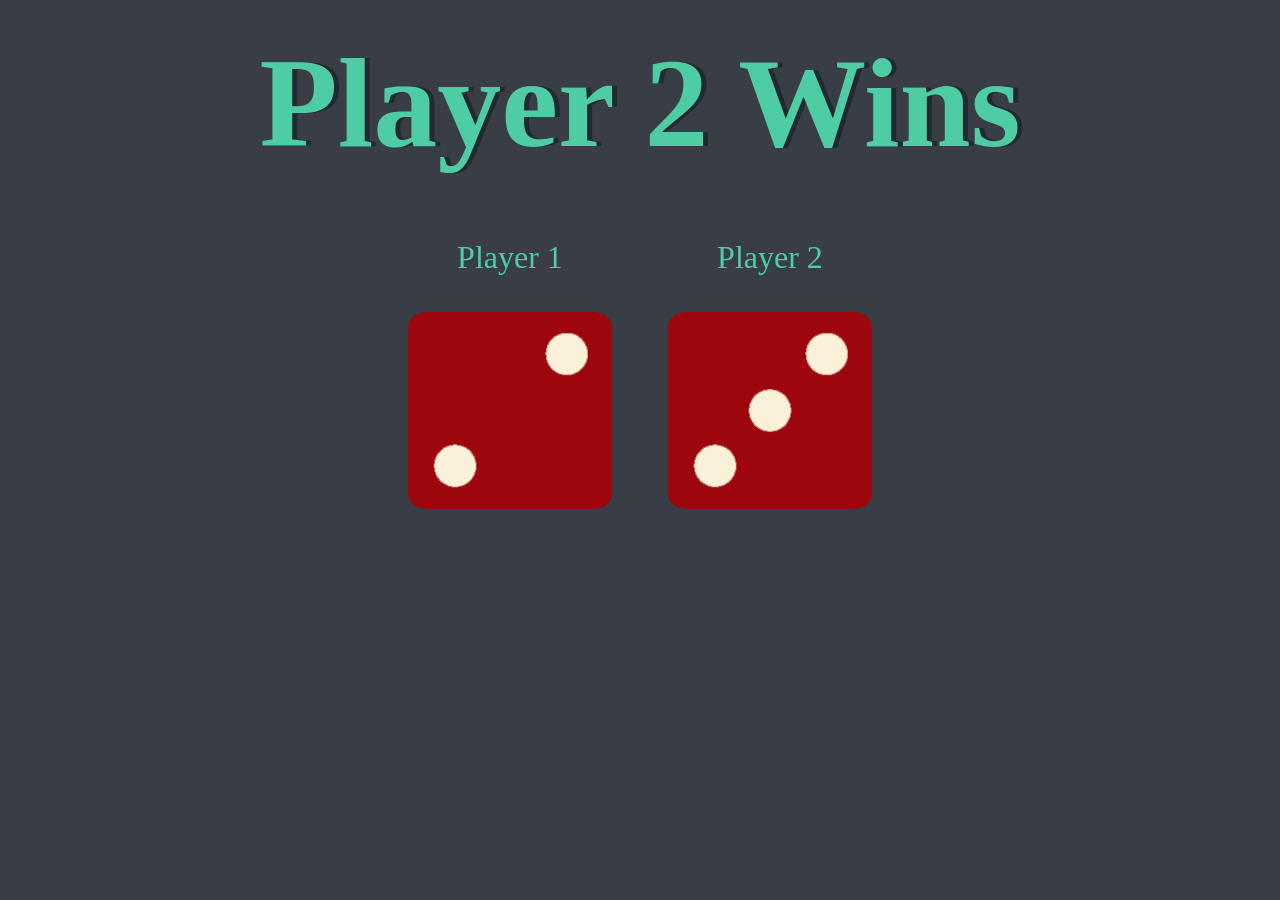
<file: dice-challenge/index.html>
<!DOCTYPE html>
<html lang="en">
<head>
    <meta charset="UTF-8">
    <meta name="viewport" content="width=device-width, initial-scale=1.0">
    <title>Dice game</title>
    <link rel="stylesheet" href="dice.css">
</head>
<body>
    <div class="container">
        <h1>Refresh Me</h1>
  
        <div class="dice">
          <p>Player 1</p>
          <img class="img1" src="images/dice6.png" alt="No-image-found">
        </div>
  
        <div class="dice">
          <p>Player 2</p>
          <img class="img2" src="images/dice6.png" alt="No-image-found">
        </div>
  
      </div> 
      <script src="dicee.js"></script> 
</body>
</html>
</file>
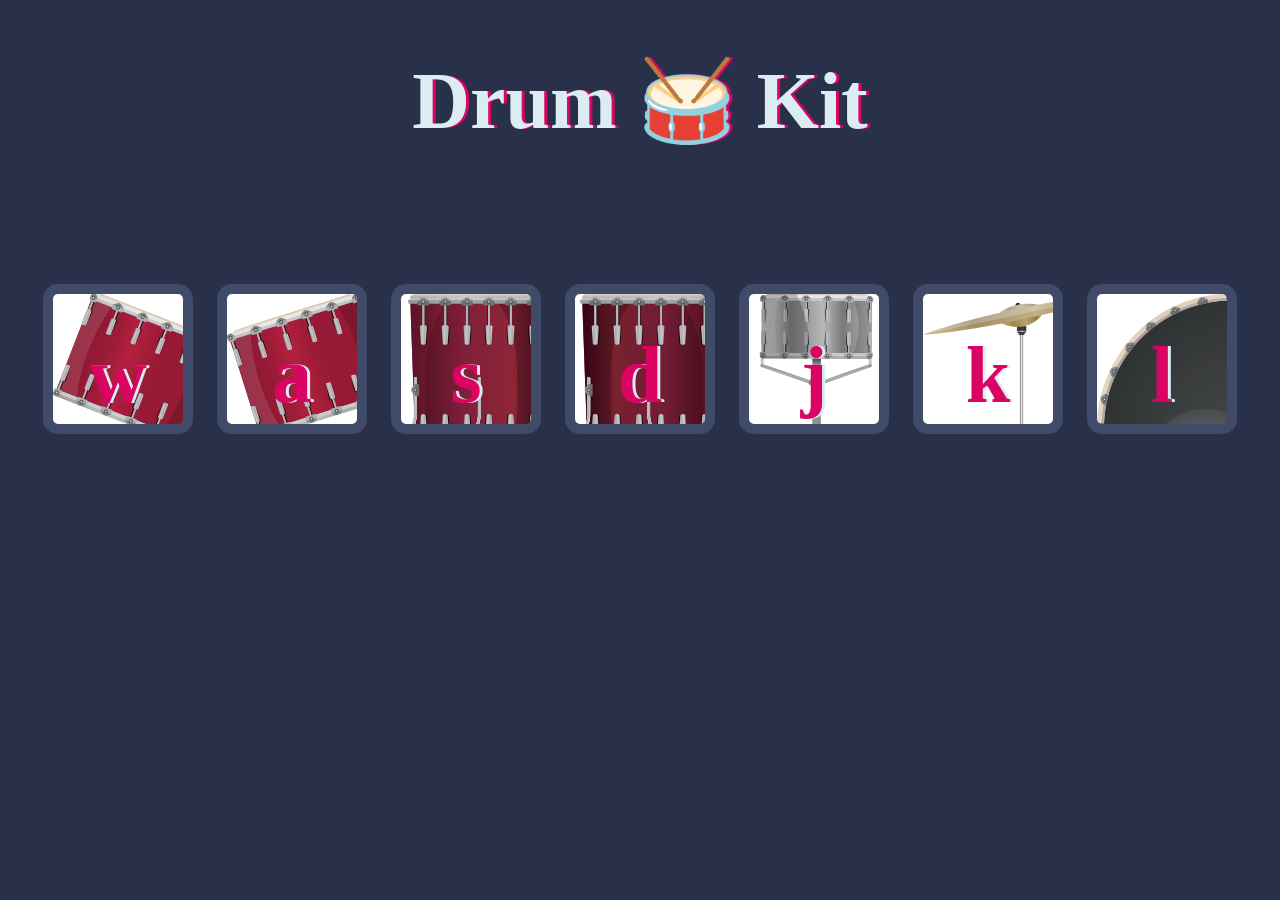
<file: drum-kit-challenge/index.html>
<!DOCTYPE html>
<html lang="en">
<head>
    <meta charset="UTF-8">
    <meta name="viewport" content="width=device-width, initial-scale=1.0">
    <title>Drum kit</title>
    <link rel="stylesheet" href="style.css">
</head>
<body>

    <h1 id="title">Drum 🥁 Kit</h1>
  <div class="set">
    <button class="w drum">w</button>
    <button class="a drum">a</button>
    <button class="s drum">s</button>
    <button class="d drum">d</button>
    <button class="j drum">j</button>
    <button class="k drum">k</button>
    <button class="l drum">l</button>
  </div>

    <script src="index.js"></script>
</body>
</html>
</file>
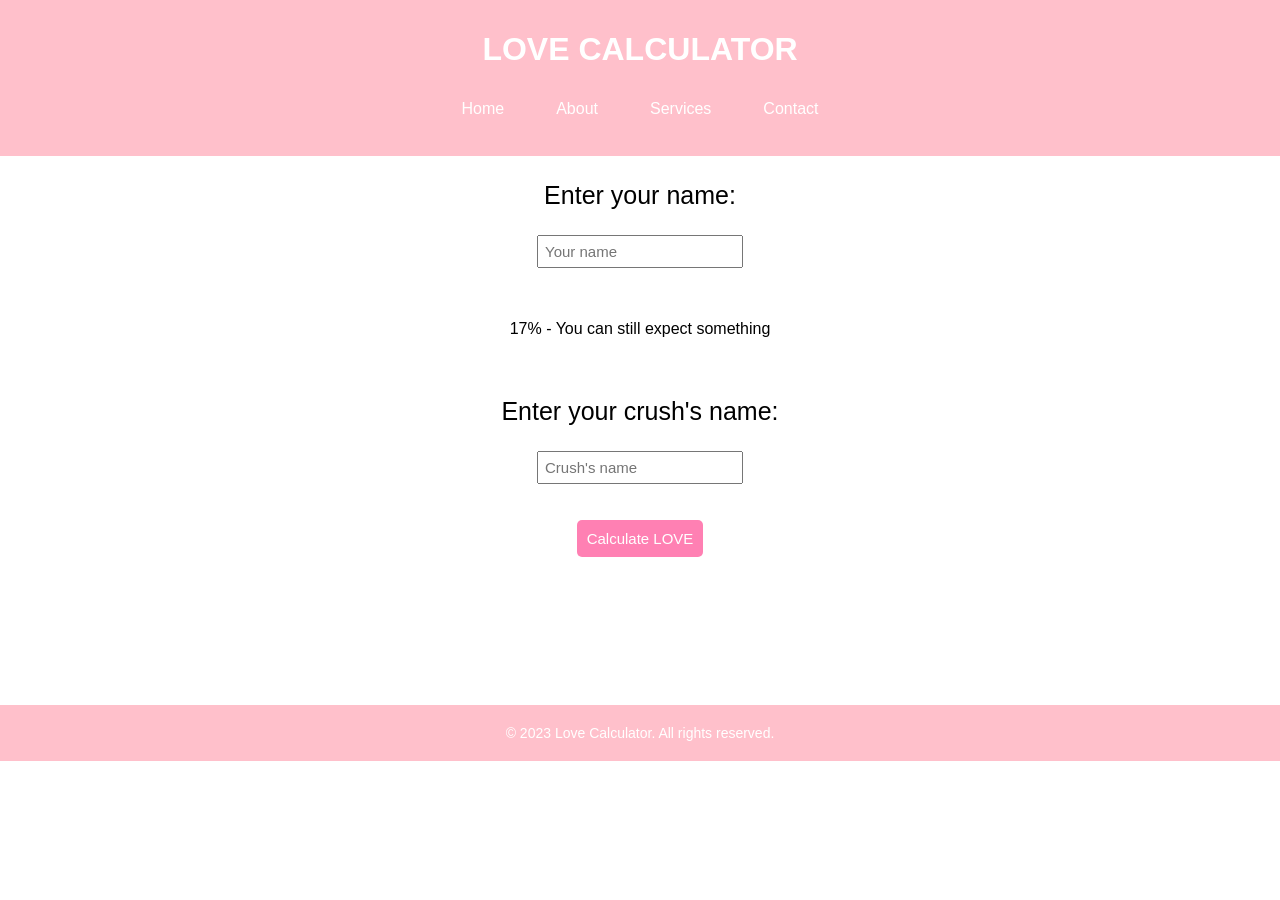
<file: intermediate-js/Love-calculator/index.html>
<!DOCTYPE html>
<html lang="en">
<head>
    <meta charset="UTF-8">
    <meta name="viewport" content="width=device-width, initial-scale=1.0">
    <title>Love Calculator</title>
    <link rel="stylesheet" href="style.css">
</head>
<body>
    <header class="header">
    <h1>LOVE CALCULATOR</h1>
    <nav class="navbar">
        <ul>
          <li><a href="#">Home</a></li>
          <li><a href="#">About</a></li>
          <li><a href="#">Services</a></li>
          <li><a href="#">Contact</a></li>
        </ul><br>
    </nav>
</header>
    <center><p class="your-name-p">Enter your name:</p></center>
    <center><input placeholder="Your name" class="your-name" type="text"></center><br><br>
    <center><p class="js-love-percent"></p></center>
    <center><p class="js-message-saver"></p></center>

    <br><center><p class="crush-name-p">Enter your crush's name:</p></center>
    <center><input placeholder="Crush's name" class="crush-name" type="text"></center><br><br>

    <center><button onclick="
    messageafterCalculation();
    " type="button" class="btn btn-outline-info">Calculate LOVE</button></center>

<footer class="footer">
    <p>&copy; 2023 Love Calculator. All rights reserved.</p>
  </footer>
    <script src="script.js"></script>
</body>
</html>
</file>
<file: dice-challenge/dice.css>
.container {
    width: 70%;
    margin: auto;
    text-align: center;
}
  
.dice {
    text-align: center;
    display: inline-block;
  
}
  
body {
    background-color: #393E46;
}
  
h1 {
    margin: 30px;
    font-family: 'Lobster', cursive;
    text-shadow: 5px 0 #232931;
    font-size: 8rem;
    color: #4ECCA3;
}
  
p {
    font-size: 2rem;
    color: #4ECCA3;
    font-family: 'Indie Flower', cursive;
}
  
img {
    width: 80%;
}
  
footer {
    margin-top: 5%;
    color: #EEEEEE;
    text-align: center;
    font-family: 'Indie Flower', cursive;
  
}
</file>
<file: drum-kit-challenge/style.css>
body {
    text-align: center;
    background-color: #283149;
  }
  
h1 {
    font-size: 5rem;
    color: #DBEDF3;
    font-family: "Arvo", cursive;
    text-shadow: 3px 0 #DA0463;
  
  }
  
footer {
    color: #DBEDF3;
    font-family: sans-serif;
  }
  
.w{
  background-image: url(images/tom1.png);
  }
  
.a{
  background-image: url(images/tom2.png);
  }
  
.s{
  background-image: url(images/tom3.png);
  }
  
.d{
  background-image: url(images/tom4.png);
  }
  
.j{
  background-image: url(images/snare.png);
  }
  
.k{
  background-image: url(images/crash.png);
  }
  
.l{
  background-image: url(images/kick.png);
  }
  
.set {
    margin: 10% auto;
  }
  
.game-over {
    background-color: red;
    opacity: 0.8;
  }
  
.pressed {
    box-shadow: 0 3px 4px 0 #DBEDF3;
    opacity: 0.5;
  }
  
.red {
    color: red;
  }
  
.drum {
    outline: none;
    border: 10px solid #404B69;
    font-size: 5rem;
    font-family: 'Arvo', cursive;
    line-height: 2;
    font-weight: 900;
    color: #DA0463;
    text-shadow: 3px 0 #DBEDF3;
    border-radius: 15px;
    display: inline-block;
    width: 150px;
    height: 150px;
    text-align: center;
    margin: 10px;
    background-color: white;
  }
</file>
<file: intermediate-js/Love-calculator/style.css>
body {
    margin: 0;
    padding: 0;
    font-family: Arial, sans-serif;
    align-items: center;
}
  
.header {
    background-color: pink;
    padding: 10px;
    text-align: center;
  }
  
.header h1 {
    color: white;
    font-family: 'Gill Sans', 'Gill Sans MT', Calibri, 'Trebuchet MS', sans-serif;
  }
  
.navbar {
    background-color: pink;
    padding: 10px;
  }
  
.navbar ul {
    list-style: none;
    margin: 0;
    padding: 0;
    display: flex;
    justify-content: center;
  }
  
  .navbar li {
    margin: 0 10px;
  }
  
  .navbar a {
    color: white;
    text-decoration: none;
    padding: 8px 16px;
    border-radius: 5px;
  }
  
  .navbar a:hover {
    background-color: #ff80b3; /* Lighter pink on hover */
  }
  
  /* Optional: Add styles to change link colors on active page */
  .navbar a.active {
    background-color: #e60073; /* Darker pink for active page */
  }
  
.your-name, .crush-name{
    font-size: 15px;
    padding: 6px;
}

.btn-outline-info{
    background-color: #ff80b3;
    color: white;
    border: none;
    font-size: 15px;
    cursor: pointer;
    padding-top: 10px;
    padding-bottom: 10px;
    border-radius: 5px;
    padding-left: 10px;
    padding-right: 10px;
}

.footer {
    background-color: pink;
    padding: 20px;
    text-align: center;
    color: white;
    font-size: 14px;
    margin-top: 16.5vh;
  }
  
.footer p {
    margin: 0;
  }

.your-name-p, .crush-name-p{
    font-size: 25px;
    font-family:Arial, Helvetica, sans-serif;
}
</file>
